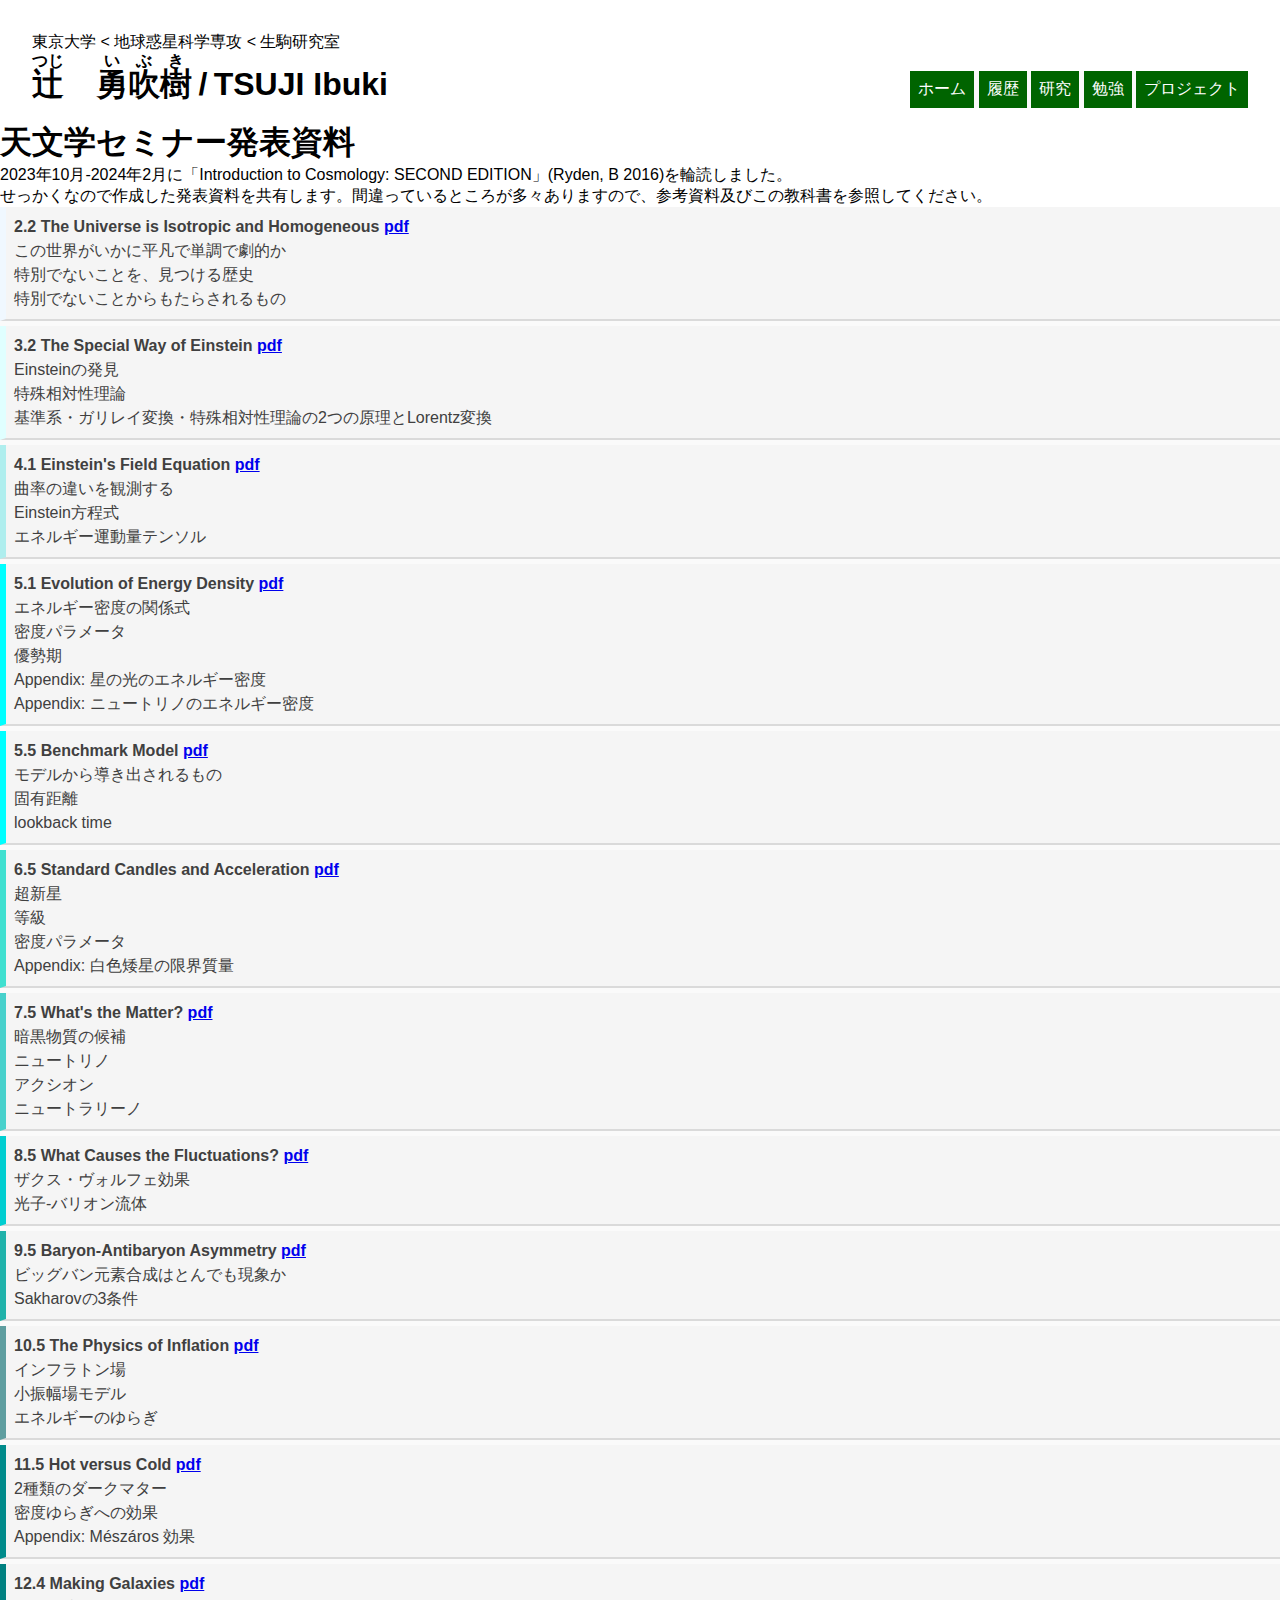
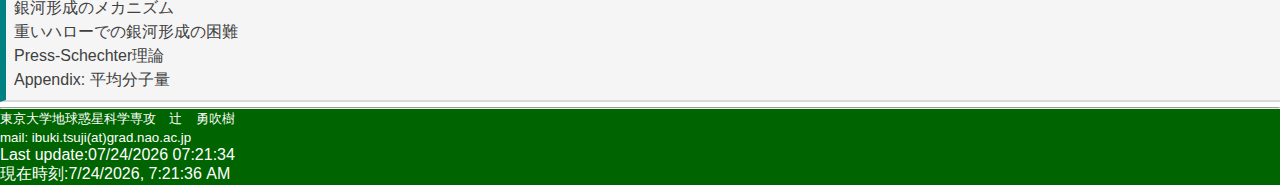
<file: astrseminar.html>
<!DOCTYPE html>
<html lang="en">
<head>
    <meta charset="UTF-8">
    <meta name="viewport" content="width=device-width, initial-scale=1.0">
    <link rel="stylesheet" href="site1.css">
    <link rel="stylesheet" href="study.css">
    <link rel="stylesheet" href="astrseminar.css">
    <title>Ibuki's Presentation</title>
</head>
<body>
    <header>
        <p id="hierarchy">東京大学   <   地球惑星科学専攻   <   生駒研究室</p>
        <h1 class="style-h1"><ruby>&#36795;&#xE0100;<rp>(</rp><rt>つじ</rt><rp>)</rp></ruby>&emsp;<ruby>勇吹樹<rp>(</rp><rt>いぶき</rt><rp>)</rp></ruby>&thinsp;/&thinsp;TSUJI Ibuki</h1><br>
        <nav class="style-nav">
            <ul>
                <li><a href="site1.html">ホーム</a></li>
                <li><a href="CV.html">履歴</a></li>
                <li><a href="research.html">研究</a></li>
                <li><a href="study.html">勉強</a></li>
                <li><a href="project.html">プロジェクト</a></li>
            </ul>
        </nav><br>
    </header>
    <h1>
        天文学セミナー発表資料
    </h1>
    2023年10月-2024年2月に「Introduction to Cosmology: SECOND EDITION」(Ryden, B 2016)を輪読しました。<br>
    せっかくなので作成した発表資料を共有します。間違っているところが多々ありますので、参考資料及びこの教科書を参照してください。<br>
    <ul>
        <li style="border-left: solid 6px aliceblue">2.2 The Universe is Isotropic and Homogeneous <a href="study/cosmology/cosmology2.2.pdf" target="_blank">pdf</a><br>
            <p>
                この世界がいかに平凡で単調で劇的か<br>
                特別でないことを、見つける歴史<br>
                特別でないことからもたらされるもの
            </p>    
        </li>
        <li style="border-left: solid 6px lightcyan">3.2 The Special Way of Einstein <a href="study/cosmology/cosmology3.2.pdf" target="_blank">pdf</a><br>
            <p>
                Einsteinの発見<br>
                特殊相対性理論<br>
                基準系・ガリレイ変換・特殊相対性理論の2つの原理とLorentz変換
            </p>
        </li>
        <li style="border-left: solid 6px paleturquoise">4.1 Einstein's Field Equation <a href="study/cosmology/cosmology4.1.pdf" target="_blank">pdf</a><br>
            <p>
                曲率の違いを観測する<br>
                Einstein方程式<br>
                エネルギー運動量テンソル
            </p>
        </li>
        <li style="border-left: solid 6px cyan">5.1 Evolution of Energy Density <a href="study/cosmology/cosmology5.1.pdf" target="_blank">pdf</a><br>
            <p>
                エネルギー密度の関係式<br>
                密度パラメータ<br>
                優勢期<br>
                Appendix: 星の光のエネルギー密度<br>
                Appendix: ニュートリノのエネルギー密度
            </p>
        </li>
        <li style="border-left: solid 6px aqua">5.5 Benchmark Model <a href="study/cosmology/cosmology5.5.pdf" target="_blank">pdf</a><br>
        <p>
            モデルから導き出されるもの<br>
            固有距離<br>
            lookback time
        </p>
        </li>
        <li style="border-left: solid 6px turquoise">6.5 Standard Candles and Acceleration <a href="study/cosmology/cosmology6.5.pdf" target="_blank">pdf</a><br>
        <p>
            超新星<br>
            等級<br>
            密度パラメータ<br>
            Appendix: 白色矮星の限界質量
        </p>
        </li>
        <li style="border-left: solid 6px mediumturquoise">7.5 What's the Matter? <a href="study/cosmology/cosmology7.5.pdf" target="_blank">pdf</a><br>
            <p>
                暗黒物質の候補<br>
                ニュートリノ<br>
                アクシオン<br>
                ニュートラリーノ
            </p>
        </li>
        <li style="border-left: solid 6px darkturquoise">8.5 What Causes the Fluctuations? <a href="study/cosmology/cosmology8.5.pdf" target="_blank">pdf</a><br>
            <p>
                ザクス・ヴォルフェ効果<br>
                光子-バリオン流体
            </p>
        </li>
        <li style="border-left: solid 6px lightseagreen">9.5 Baryon-Antibaryon Asymmetry <a href="study/cosmology/cosmology9.5.pdf" target="_blank">pdf</a><br>
        <p>
            ビッグバン元素合成はとんでも現象か<br>
            Sakharovの3条件
        </p>
        </li>
        <li style="border-left: solid 6px cadetblue">10.5 The Physics of Inflation <a href="study/cosmology/cosmology10.5.pdf" target="_blank">pdf</a><br>
            <p>
                インフラトン場<br>
                小振幅場モデル<br>
                エネルギーのゆらぎ
            </p>
        </li>
        <li style="border-left: solid 6px darkcyan">11.5 Hot versus Cold <a href="study/cosmology/cosmology11.5.pdf" target="_blank">pdf</a><br>
            <p>
                2種類のダークマター<br>
                密度ゆらぎへの効果<br>
                Appendix: M&#233;sz&#225;ros 効果
            </p>
        </li>
        <li style="border-left: solid 6px teal">12.4 Making Galaxies <a href="study/cosmology/cosmology12.4.pdf" target="_blank">pdf</a><br>
            <p>
                銀河形成のメカニズム<br>
                重いハローでの銀河形成の困難<br>
                Press-Schechter理論<br>
                Appendix: 平均分子量
            </p>
        </li>

    </ul>

    <footer>
        <hr>
        <p><small>東京大学地球惑星科学専攻&emsp;&#36795;&#xE0100;&emsp;勇吹樹</small></p>
        <p><small>mail: ibuki.tsuji(at)grad.nao.ac.jp</small></p>
        <script>
            <!--
                gmt = new Date();
                document.write("Last update:",document.lastModified);
                document.write("<br>");
                document.write("現在時刻:",gmt.toLocaleString());
            //-->
        </script>
    </footer>
</body>
<!-- Google tag (gtag.js) -->
<script async src="https://www.googletagmanager.com/gtag/js?id=G-NJ3SBXGZ9P"></script>
<script>
  window.dataLayer = window.dataLayer || [];
  function gtag(){dataLayer.push(arguments);}
  gtag('js', new Date());

  gtag('config', 'G-NJ3SBXGZ9P');
</script>
</html>
</file>
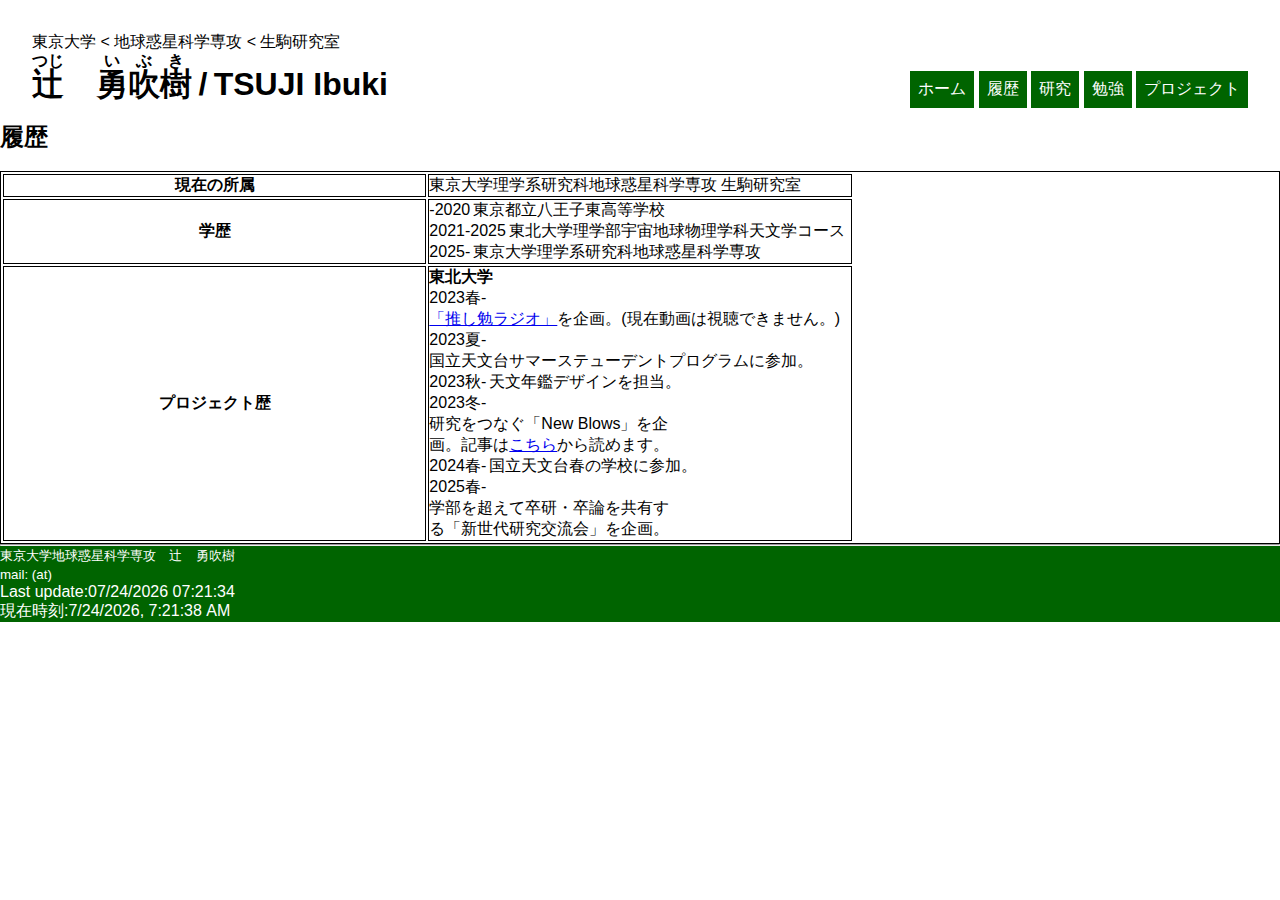
<file: CV.html>
<!DOCTYPE html>
<html lang="en">
<head>
    <meta charset="UTF-8">
    <meta name="viewport" content="width=device-width, initial-scale=1.0">
    <title>website_CV</title>
    <link rel="stylesheet" href="site1.css">
    <link rel="stylesheet" href="CV.css">
</head>
<body>
    <header>
        <p id="hierarchy">東京大学   <   地球惑星科学専攻   <   生駒研究室</p>
        <h1 class="style-h1"><ruby>&#36795;&#xE0100;<rp>(</rp><rt>つじ</rt><rp>)</rp></ruby>&emsp;<ruby>勇吹樹<rp>(</rp><rt>いぶき</rt><rp>)</rp></ruby>&thinsp;/&thinsp;TSUJI Ibuki</h1><br>
        <nav class="style-nav">
            <ul>
                <li><a href="site1.html">ホーム</a></li>
                <li><a href="CV.html">履歴</a></li>
                <li><a href="#">研究</a></li>
                <li><a href="#">勉強</a></li>
                <li><a href="#">プロジェクト</a></li>
            </ul>
        </nav><br>
    </header>
    <section>
        <h2>履歴</h2><br>
        <table>
            <colgroup class="no" span="1"></colgroup>
            <colgroup class="detail" span="2"></colgroup>
            <tr class="nowrap">
                <th>現在の所属</th>
                <td><span>東京大学<wbr>理学系研究科</span><wbr><span>地球惑星科学専攻&thinsp;<wbr></span><span>生駒研究室</span></td>
            </tr>
            <tr>
                <th>学歴</th>
                <td>
                    <span>-2020&thinsp;</span><wbr>東京都立八王子東高等学校<br>
                    <span>2021-2025&thinsp;</span><wbr>東北大学理学部宇宙地球物理学科天文学コース<br>
                    <span>2025-&thinsp;</span><wbr>東京大学理学系研究科地球惑星科学専攻
                </td>
            </tr>
            <tr>
                <th>プロジェクト歴</th>
                <td>
                    <b>東北大学</b><br>
                    <span>2023春-&thinsp;</span><wbr><span> <a href="https://sites.google.com/view/oshiben-radio?usp=sharing" target="_blank">「推し勉ラジオ」</a>を企画。(現在動画は視聴できません。)</span><br>
                    <span>2023夏-&thinsp;</span><wbr><span> 国立天文台サマーステューデントプログラムに参加。</span><br>
                    <span>2023秋-&thinsp;</span><wbr><span> 天文年鑑デザインを担当。</span><br>
                    <span>2023冬-&thinsp;</span><wbr><span> 研究をつなぐ「New Blows」を企画。記事は<a href="https://ital.ihe.tohoku.ac.jp/voice-archive/voice-686/" target="_blank">こちら</a>から読めます。</span><br>
                    <span>2024春-&thinsp;</span><wbr><span> 国立天文台春の学校に参加。</span><br>
                    <span>2025春-&thinsp;</span><wbr><span> 学部を超えて卒研・卒論を共有する「新世代研究交流会」を企画。</span>
                </td>
            </tr>
        </table>
    </section>
    <footer>
        <hr>
        <p><small>東京大学地球惑星科学専攻&emsp;&#36795;&#xE0100;&emsp;勇吹樹</small></p>
        <p><small>mail:  (at)</small></p>
        <script>
            <!--
                gmt = new Date();
                document.write("Last update:",document.lastModified);
                document.write("<br>");
                document.write("現在時刻:",gmt.toLocaleString());
            //-->
        </script>
    </footer>
</body>
</html>
</file>
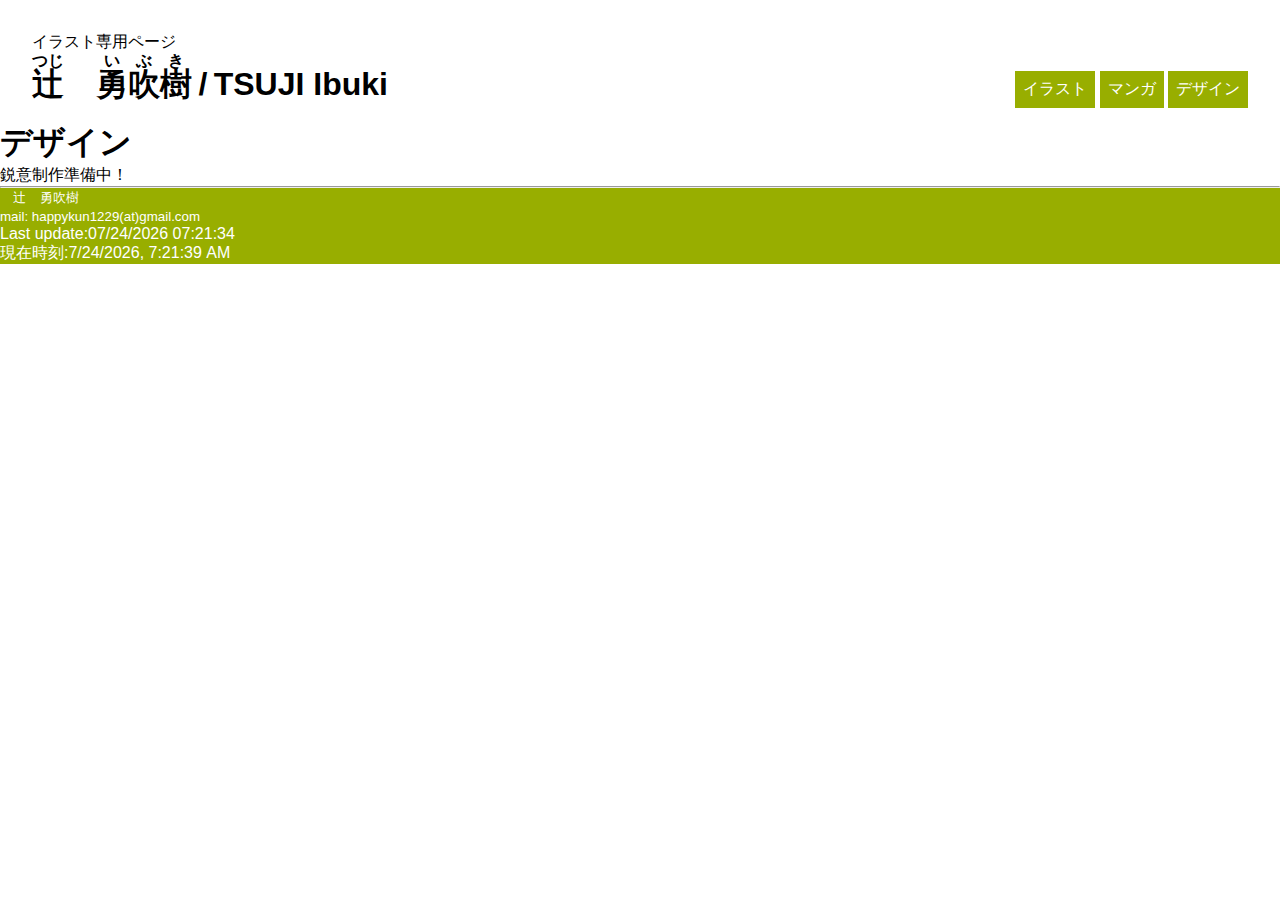
<file: design.html>
<!DOCTYPE html>
<html lang="ja">
<head>
    <meta charset="UTF-8">
    <meta name="viewport" content="width=device-width, initial-scale=1.0">
    <meta name="google-site-verification" content="URn3BLtNTfDtAlZnxL2APPC-sjF_IWOABUXeB5hBz8g" />
    <title>website2</title>
    <link rel="stylesheet" href="site2.css">
</head>
<body>
    
    <header>
        <p id="hierarchy">イラスト専用ページ</p>
        <h1 class="style-h1"><ruby>&#36795;&#xE0100;<rp>(</rp><rt>つじ</rt><rp>)</rp></ruby>&emsp;<ruby>勇吹樹<rp>(</rp><rt>いぶき</rt><rp>)</rp></ruby>&thinsp;/&thinsp;TSUJI Ibuki</h1><br>
        <nav class="style-nav">
            <ul>
                <li><a href="illust.html">イラスト</a></li>
                <li><a href="manga.html">マンガ</a></li>
                <li><a href="design.html">デザイン</a></li>
            </ul>
        </nav><br>
    </header>
        <h1>デザイン</h1>
        <p>鋭意制作準備中！</p>
        <footer>
            <hr>
            <p><small>&emsp;&#36795;&#xE0100;&emsp;勇吹樹</small></p>
            <p><small>mail: happykun1229(at)gmail.com</small></p>
            <script>
                <!--
                    gmt = new Date();
                    document.write("Last update:",document.lastModified);
                    document.write("<br>");
                    document.write("現在時刻:",gmt.toLocaleString());
                //-->
            </script>
        </footer>
</body>
</html>
</file>
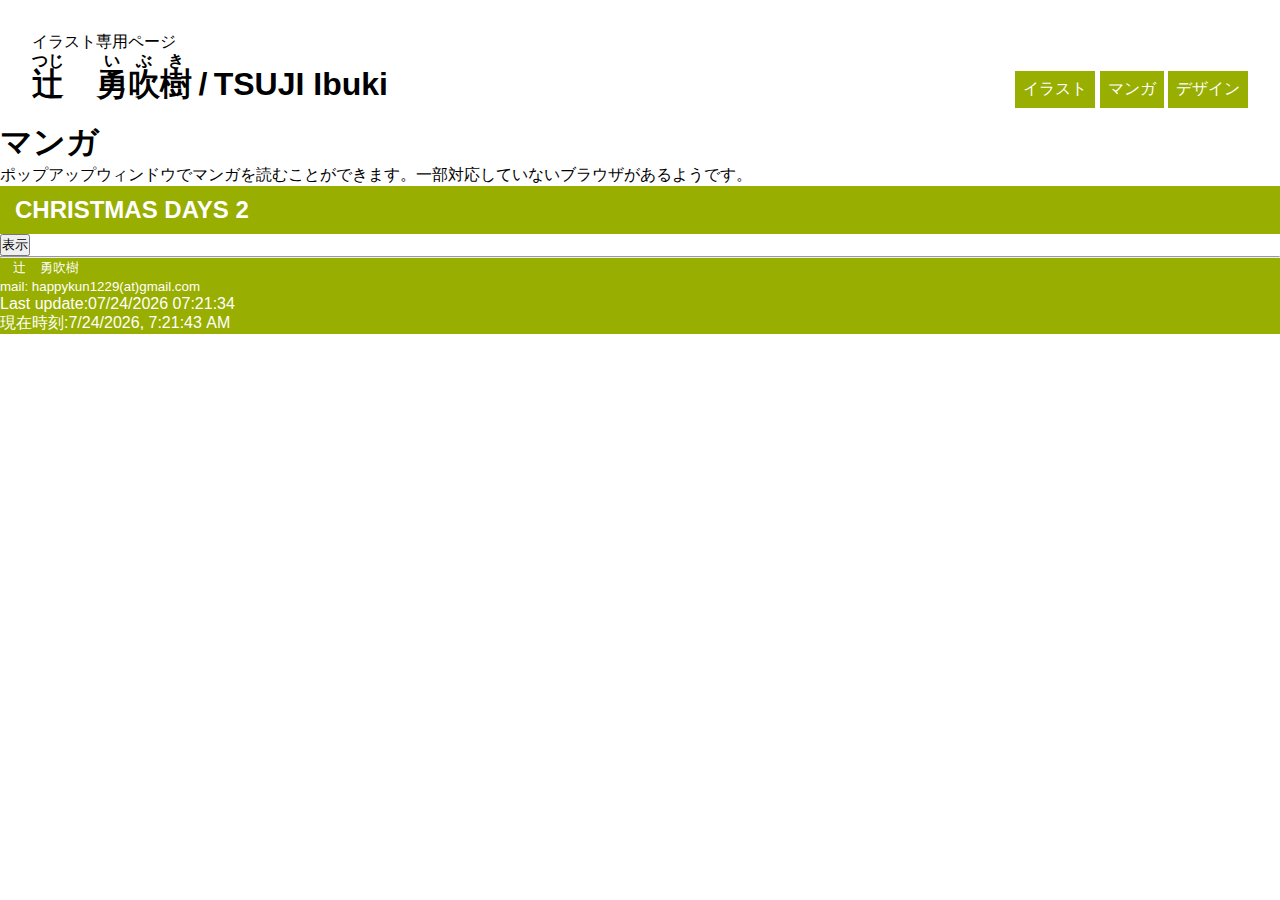
<file: manga.html>
<!DOCTYPE html>
<html lang="ja">
<head>
    <meta charset="UTF-8">
    <meta name="viewport" content="width=device-width, initial-scale=1.0">
    <meta name="google-site-verification" content="URn3BLtNTfDtAlZnxL2APPC-sjF_IWOABUXeB5hBz8g" />
    <title>website2</title>
    <link rel="stylesheet" href="site2.css">
    <link rel="stylesheet" href="manga.css">
</head>
<body>
    
    <header>
        <p id="hierarchy">イラスト専用ページ</p>
        <h1 class="style-h1"><ruby>&#36795;&#xE0100;<rp>(</rp><rt>つじ</rt><rp>)</rp></ruby>&emsp;<ruby>勇吹樹<rp>(</rp><rt>いぶき</rt><rp>)</rp></ruby>&thinsp;/&thinsp;TSUJI Ibuki</h1><br>
        <nav class="style-nav">
            <ul>
                <li><a href="illust.html">イラスト</a></li>
                <li><a href="manga.html">マンガ</a></li>
                <li><a href="design.html">デザイン</a></li>
            </ul>
        </nav><br>
    </header>
    <h1>マンガ</h1>
    <p>ポップアップウィンドウでマンガを読むことができます。一部対応していないブラウザがあるようです。</p>
    <h2>CHRISTMAS DAYS 2</h2>
    <button popovertarget="light-box1" popovertargetaction="show">表示</button>
    <!--ポップアップ表示させる-->
    <div id="light-box1" class="light-box" popover>
        <div class="slider">
            <div class="slide">
                <img src="Christmas Days/2/1.JPG" class="img300">
            </div>
            <div class="slide">
                <img src="Christmas Days/2/2.JPG" class="img300">
            </div>
            <div class="slide">
                <img src="Christmas Days/2/3.JPG" class="img300">
            </div>
            <div class="slide">
                <img src="Christmas Days/2/4.JPG" class="img300">
            </div>
            <div class="slide">
                <img src="Christmas Days/2/5.JPG" class="img300">
            </div>
            <div class="slide">
                <img src="Christmas Days/2/6.JPG" class="img300">
            </div>
            <div class="slide">
                <img src="Christmas Days/2/7.JPG" class="img300">
            </div>
            <div class="slide">
                <img src="Christmas Days/2/8.JPG" class="img300">
            </div>
            <div class="slide">
                <img src="Christmas Days/2/9.JPG" class="img300">
            </div>
            <div class="slide">
                <img src="Christmas Days/2/10.JPG" class="img300">
            </div>
            <div class="slide">
                <img src="Christmas Days/2/11.JPG" class="img300">
            </div>
            <div class="slide">
                <img src="Christmas Days/2/12.JPG" class="img300">
            </div>
            <div class="slide">
                <img src="Christmas Days/2/13.JPG" class="img300">
            </div>
            <div class="slide">
                <img src="Christmas Days/2/14.JPG" class="img300">
            </div>
            <div class="slide">
                <img src="Christmas Days/2/15.JPG" class="img300">
            </div>
            <div class="slide">
                <img src="Christmas Days/2/16.JPG" class="img300">
            </div>
            <div class="slide">
                <img src="Christmas Days/2/17.JPG" class="img300">
            </div>
            <div class="slide">
                <img src="Christmas Days/2/18.JPG" class="img300">
            </div>
            <div class="slide">
                <img src="Christmas Days/2/19.JPG" class="img300">
            </div>
            <div class="slide">
                <img src="Christmas Days/2/20.JPG" class="img300">
            </div>
            <div class="slide">
                <img src="Christmas Days/2/21.JPG" class="img300">
            </div>
            <div class="slide">
                <img src="Christmas Days/2/22.JPG" class="img300">
            </div>
            <div class="slide">
                <img src="Christmas Days/2/23.JPG" class="img300">
            </div>
            <div class="slide">
                <img src="Christmas Days/2/24.JPG" class="img300">
            </div>
            <div class="slide">
                <img src="Christmas Days/2/25.JPG" class="img300">
            </div>
            <div class="slide">
                <img src="Christmas Days/2/26.JPG" class="img300">
            </div>
            <div class="slide">
                <img src="Christmas Days/2/27.JPG" class="img300">
            </div>
            <div class="slide">
                <img src="Christmas Days/2/28.JPG" class="img300">
            </div>
            <div class="slide">
                <img src="Christmas Days/2/29.JPG" class="img300">
            </div>
            <div class="slide">
                <img src="Christmas Days/2/30.JPG" class="img300">
            </div>
            <div class="slide">
                <img src="Christmas Days/2/31.JPG" class="img300">
            </div>
            <div class="slide">
                <img src="Christmas Days/2/32.JPG" class="img300">
            </div>
            <div class="slide">
                <img src="Christmas Days/2/33.JPG" class="img300">
            </div>
            <div class="slide">
                <img src="Christmas Days/2/34.JPG" class="img300">
            </div>
            <div class="slide">
                <img src="Christmas Days/2/35.JPG" class="img300">
            </div>
            <div class="slide">
                <img src="Christmas Days/2/36.JPG" class="img300">
            </div>
            <div class="slide">
                <img src="Christmas Days/2/37.JPG" class="img300">
            </div>
            <div class="slide">
                <img src="Christmas Days/2/38.JPG" class="img300">
            </div>
            <div class="slide">
                <img src="Christmas Days/2/39.JPG" class="img300">
            </div>
            <div class="slide">
                <img src="Christmas Days/2/40.JPG" class="img300">
            </div>
            <div class="slide">
                <img src="Christmas Days/2/41.JPG" class="img300">
            </div>
            <div class="slide">
                <img src="Christmas Days/2/42.JPG" class="img300">
            </div>
            <div class="slide">
                <img src="Christmas Days/2/43.JPG" class="img300">
            </div>
            <div class="slide">
                <img src="Christmas Days/2/44.JPG" class="img300">
            </div>
            <div class="slide">
                <img src="Christmas Days/2/45.JPG" class="img300">
            </div>
            <div class="slide">
                <img src="Christmas Days/2/46.JPG" class="img300">
            </div>
            <div class="slide">
                <img src="Christmas Days/2/47.JPG" class="img300">
            </div>
            <div class="slide">
                <img src="Christmas Days/2/48.JPG" class="img300">
            </div>
            <div class="slide">
                <img src="Christmas Days/2/49.JPG" class="img300">
            </div>
            <div class="slide">
                <img src="Christmas Days/2/50.JPG" class="img300">
            </div>
            <div class="slide">
                <img src="Christmas Days/2/51.JPG" class="img300">
            </div>
            <div class="slide">
                <img src="Christmas Days/2/52.JPG" class="img300">
            </div>
            <div class="slide">
                <img src="Christmas Days/2/53.JPG" class="img300">
            </div>
            <div class="slide">
                <img src="Christmas Days/2/54.JPG" class="img300">
            </div>
            <div class="slide">
                <img src="Christmas Days/2/55.JPG" class="img300">
            </div>
            <div class="slide">
                <img src="Christmas Days/2/56.JPG" class="img300">
            </div>
            <div class="slide">
                <img src="Christmas Days/2/57.JPG" class="img300">
            </div>
        </div>
        <button type="button" popovertarget="light-box1" popovertargetaction="hide">閉じる</button>
    </div>
        <footer>
            <hr>
            <p><small>&emsp;&#36795;&#xE0100;&emsp;勇吹樹</small></p>
            <p><small>mail: happykun1229(at)gmail.com</small></p>
            <script>
                <!--
                    gmt = new Date();
                    document.write("Last update:",document.lastModified);
                    document.write("<br>");
                    document.write("現在時刻:",gmt.toLocaleString());
                //-->
            </script>
        </footer>
</body>
</html>
</file>
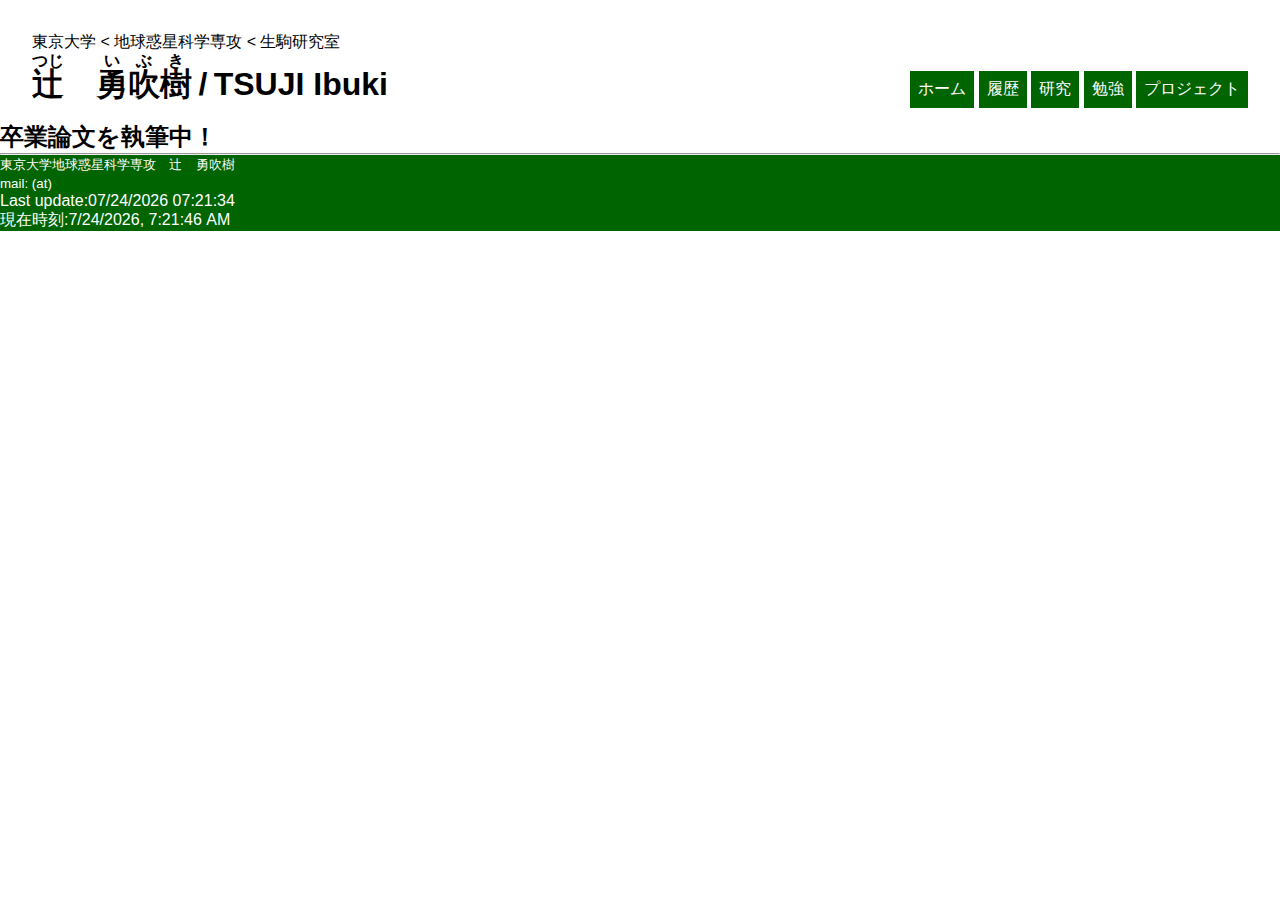
<file: research.html>
<!DOCTYPE html>
<html lang="en">
<head>
    <meta charset="UTF-8">
    <meta name="viewport" content="width=device-width, initial-scale=1.0">
    <title>website_research</title>
    <link rel="stylesheet" href="site1.css">
</head>
<body>
    <header>
        <p id="hierarchy">東京大学   <   地球惑星科学専攻   <   生駒研究室</p>
        <h1 class="style-h1"><ruby>&#36795;&#xE0100;<rp>(</rp><rt>つじ</rt><rp>)</rp></ruby>&emsp;<ruby>勇吹樹<rp>(</rp><rt>いぶき</rt><rp>)</rp></ruby>&thinsp;/&thinsp;TSUJI Ibuki</h1><br>
        <nav class="style-nav">
            <ul>
                <li><a href="site1.html">ホーム</a></li>
                <li><a href="CV.html">履歴</a></li>
                <li><a href="research.html">研究</a></li>
                <li><a href="study.html">勉強</a></li>
                <li><a href="#">プロジェクト</a></li>
            </ul>
        </nav><br>
    </header>
    <h2>卒業論文を執筆中！</h2>
    <footer>
        <hr>
        <p><small>東京大学地球惑星科学専攻&emsp;&#36795;&#xE0100;&emsp;勇吹樹</small></p>
        <p><small>mail:  (at)</small></p>
        <script>
            <!--
                gmt = new Date();
                document.write("Last update:",document.lastModified);
                document.write("<br>");
                document.write("現在時刻:",gmt.toLocaleString());
            //-->
        </script>
    </footer>
</body>
</html>
</file>
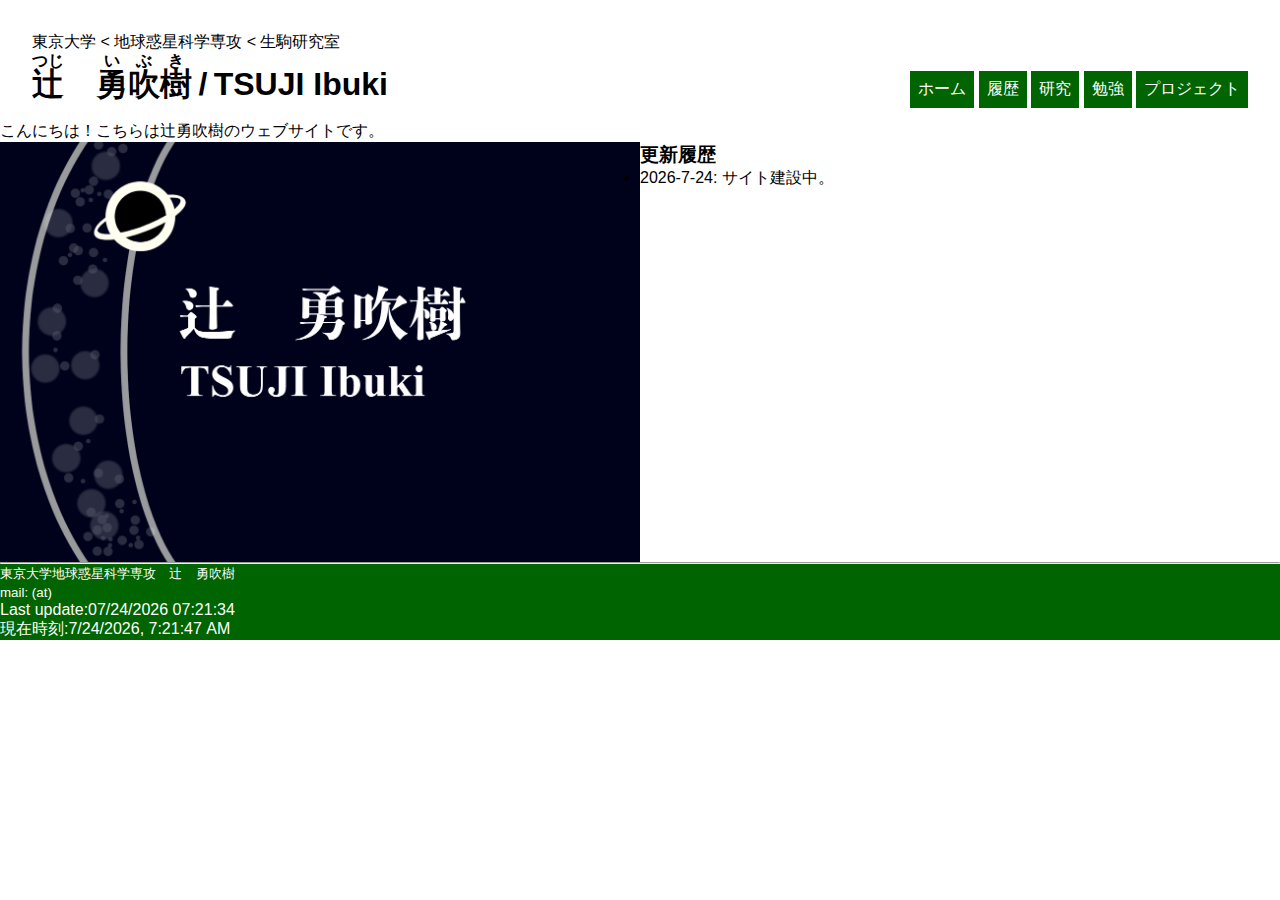
<file: site1.html>
<!DOCTYPE html>
<html lang="ja">
<head>
    <meta charset="UTF-8">
    <meta name="viewport" content="width=device-width, initial-scale=1.0">
    <title>website_research</title>
    <link rel="stylesheet" href="site1.css">
</head>
<body>
    
    <header>
        <p id="hierarchy">東京大学   <   地球惑星科学専攻   <   生駒研究室</p>
        <h1 class="style-h1"><ruby>&#36795;&#xE0100;<rp>(</rp><rt>つじ</rt><rp>)</rp></ruby>&emsp;<ruby>勇吹樹<rp>(</rp><rt>いぶき</rt><rp>)</rp></ruby>&thinsp;/&thinsp;TSUJI Ibuki</h1><br>
        <nav class="style-nav">
            <ul>
                <li><a href="#">ホーム</a></li>
                <li><a href="#">履歴</a></li>
                <li><a href="#">研究</a></li>
                <li><a href="#">勉強</a></li>
                <li><a href="#">プロジェクト</a></li>
            </ul>
        </nav><br>
    </header>
        <section>
            <p>こんにちは！こちらは&#36795;&#xE0100;勇吹樹のウェブサイトです。</p>
            <picture>
                <img src="intro_omote.PNG" alt="自己紹介カードの表">
            </picture>
            <h3>更新履歴</h3>
            <ul>
                <li>
                    <script>
                        <!--
                            last = new Date(document.lastModified)
                            y = last.getFullYear();
                            t = last.getMonth()+1; 
                            d = last.getDate();
                            
                            document.write(y,"-",t,"-",d)
                        -->
                    </script>: サイト建設中。
                </li>
            </ul>
        </section>
        <footer>
            <hr>
            <p><small>東京大学地球惑星科学専攻&emsp;&#36795;&#xE0100;&emsp;勇吹樹</small></p>
            <p><small>mail:  (at)</small></p>
            <script>
                <!--
                    gmt = new Date();
                    document.write("Last update:",document.lastModified);
                    document.write("<br>");
                    document.write("現在時刻:",gmt.toLocaleString());
                //-->
            </script>
        </footer>
</body>
</html>
</file>
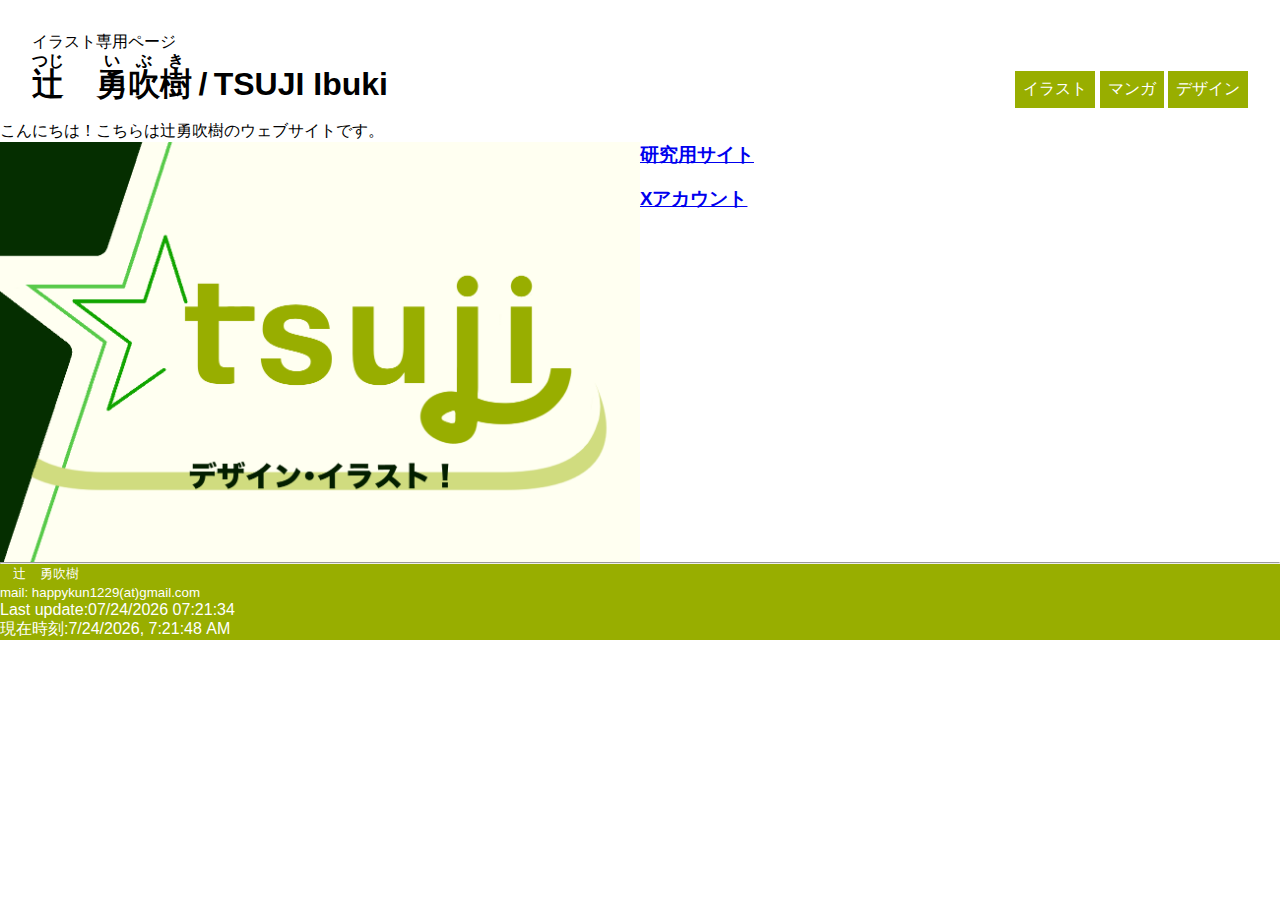
<file: site2.html>
<!DOCTYPE html>
<html lang="ja">
<head>
    <meta charset="UTF-8">
    <meta name="viewport" content="width=device-width, initial-scale=1.0">
    <meta name="google-site-verification" content="URn3BLtNTfDtAlZnxL2APPC-sjF_IWOABUXeB5hBz8g" />
    <title>website2</title>
    <link rel="stylesheet" href="site2.css">
</head>
<body>
    
    <header>
        <p id="hierarchy">イラスト専用ページ</p>
        <h1 class="style-h1"><ruby>&#36795;&#xE0100;<rp>(</rp><rt>つじ</rt><rp>)</rp></ruby>&emsp;<ruby>勇吹樹<rp>(</rp><rt>いぶき</rt><rp>)</rp></ruby>&thinsp;/&thinsp;TSUJI Ibuki</h1><br>
        <nav class="style-nav">
            <ul>
                <li><a href="illust.html">イラスト</a></li>
                <li><a href="CV.html">マンガ</a></li>
                <li><a href="research.html">デザイン</a></li>
            </ul>
        </nav><br>
    </header>
        <section>
            <p>こんにちは！こちらは&#36795;&#xE0100;勇吹樹のウェブサイトです。</p>
            <picture>
                <img class="mawarikomi" src="picture/iNTRO_ura.PNG" alt="自己紹介カードの裏">
            </picture>
            <h3><a href="site1.html">研究用サイト</a></h3><br>
            <h3><a href="https://x.com/KEToQLS3nW57271">Xアカウント</a></h3>
        </section>
        <footer>
            <hr>
            <p><small>&emsp;&#36795;&#xE0100;&emsp;勇吹樹</small></p>
            <p><small>mail: happykun1229(at)gmail.com</small></p>
            <script>
                <!--
                    gmt = new Date();
                    document.write("Last update:",document.lastModified);
                    document.write("<br>");
                    document.write("現在時刻:",gmt.toLocaleString());
                //-->
            </script>
        </footer>
</body>
</html>
</file>
<file: site1.css>
@charset "UTF-8";

html,
html *{
    padding: 0;
    margin: 0;
    box-sizing: border-box;
    font-family: sans-serif;
}

header{
    padding: 32px;
}

img{max-width: 50%;display:block;margin-left: auto;margin-right: auto;}

.style-nav ul {
    list-style-type: none;
}

.style-nav ul li a {
    text-decoration: none;
    color: white;
    text-align: center;
    display: block;
    text-transform: uppercase;
    padding: 8px;
    background-color: darkgreen;
}

.style-nav li a:hover{
    background-color: white;
    color: darkgreen;
}

footer{
    color: white;
    background-color: darkgreen;
}

@media(min-width: 768px){
    .style-nav ul li{
        display: inline-block;
    }
    .style-nav ul{
        text-align: center;
    }
}

@media(min-width: 1024px){
    .style-h1{
        float: left;
    }
    .style-nav{
        float: right;
    }
    img{
        float: left;
    }
    footer{
        clear: both;
    }
}
</file>
<file: study.css>
@charset "UTF-8";

li p{
    text-indent: 1em;
}

ul{
    background: #fafafa;
}
.circle > li{
    position: relative;
    padding-left: 22px;
}
.circle > li:before{
    position: absolute;
    top: .8em;
    left: 0px;
    transform: translateY(-50%);
    width: 10px;
    height: 10px;
    background-color: darkgreen;
    border-radius: 50%;
    content: "";
}

img{max-width: 50%;}
</file>
<file: astrseminar.css>
ul {
  padding: 0;
}

ul li:has(p), ol li:has(p) {
  color: #404040;
  border-bottom: solid 2px #dadada;/*下に灰色線*/
  background: whitesmoke;
  margin-bottom: 5px;/*下のバーとの余白*/
  line-height: 1.5;
  padding: 0.5em;
  list-style-type: none!important;/*ポチ消す*/
  font-weight: bold;
}

ul li p {
  font-weight: normal;
  border-left: none;
  list-style-type: disc;
  text-indent: 0%;
}
</file>
<file: CV.css>
@charset "UTF-8";
table{
    table-layout: fixed;
    width: 100%;
}

.short{width: 20%;}
table, td, th{
    border: solid 1px;
    text-wrap: balance;
}

span{
    display: inline-block;
}

.nowrap{
    word-break: keep-all;
    overflow-wrap: anywhere;
}
</file>
<file: site2.css>
@charset "UTF-8";

html,
html *{
    padding: 0;
    margin: 0;
    box-sizing: border-box;
    font-family: sans-serif;
}

header{
    padding: 32px;
}

h1{text-wrap-style: balance;}
.mawarikomi{max-width: 50%;display:block;margin-left: auto;margin-right: auto;}

.style-nav ul {
    list-style-type: none;
}

.style-nav ul li a {
    text-decoration: none;
    color: white;
    text-align: center;
    display: block;
    text-transform: uppercase;
    padding: 8px;
    background-color: #98AE00;
}

.style-nav li a:hover{
    background-color: white;
    color: #98AE00;
}

footer{
    color: white;
    background-color: #98AE00;
}

.timeline{
    max-width: 40%;
    border: 1px solid #333;
    padding: 10px;
}
@media(min-width: 768px){
    .style-nav ul li{
        display: inline-block;
    }
    .style-nav ul{
        text-align: center;
    }
}

@media(min-width: 1024px){
    .style-h1{
        float: left;
    }
    .style-nav{
        float: right;
    }
    .mawarikomi{
        float: left;
    }
    footer{
        clear: both;
    }
    /* .timeline{
        float: ;
    } */
}
</file>
<file: manga.css>
@charset "UTF-8";

.slider{
    width: 400px;
    height: 600px;
    display: flex;
    gap: 15px;
    overflow-x: auto;
    border: 5px solid #c0c0c0;
    flex-direction: row-reverse;
}

h2{
    display: block;
    font-weight: bold;/*太字*/
    padding: 10px 15px;/*上下の空白*/
    background-color: #fcefb5;
    color: white;
    background-color: #98AE00;
}

.slide{
    width: 400px;
}

.img300{
    width: 400px;
}

.lightbox{
    position: fixed;
    max-width: 768px;
    max-height: calc(100%-16px*2);
    inset: 0;
    margin: auto;
    background: #fff;
    padding: 16px;
    overflow: auto;
}

.lightbox::backdrop{
    background: rgba(0,0,0,0.75);
}

@media(min-width: 768px){
    .slider{
        width: 400px;
        height: 600px;
    }
    .slide{
        width: 400px;
    }
    
    .img300{
        width: 400px;
    }
}
@media(min-width:1024px){
    .slider{
        width: 850px;
    }
}
</file>
